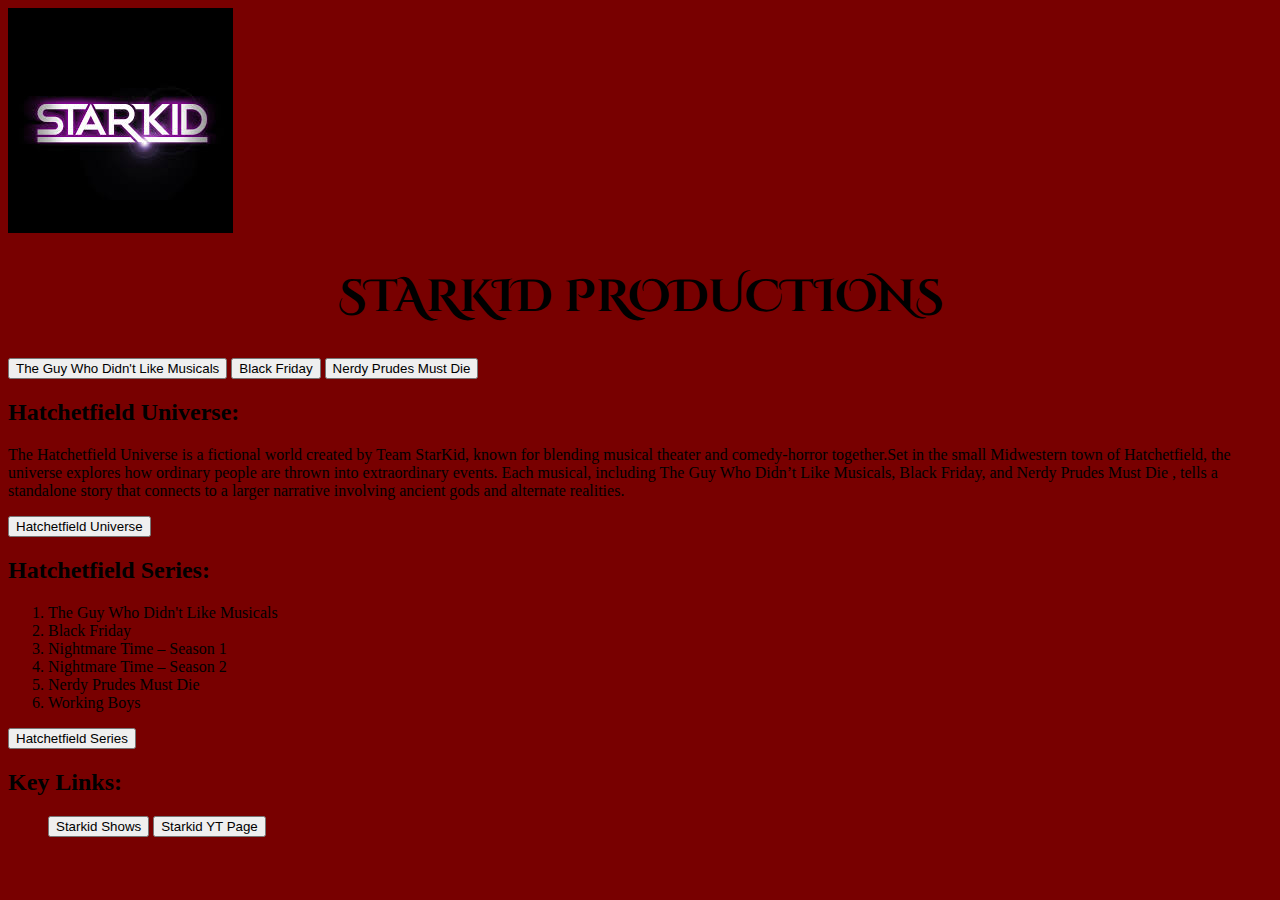
<file: index.html>
<!DOCTYPE html>
<html lang="en">
<head>
  <title>BLACK FRIDAY</title>
  <link rel="stylesheet" href="style.css">
</head>
<body>

  <div class="title-container">
  <img src="sk.jpeg" alt="Starkid Productions" class="title-img">
  <h1>STARKID PRODUCTIONS</h1>
</div>

  <div class="button-container">
    <button class="custom-btn" onclick="location.href='tgwdlm.html'">The Guy Who Didn't Like Musicals</button>
    <button class="custom-btn" onclick="location.href='bf.html'">Black Friday</button>
    <button class="custom-btn" onclick="location.href='npmd.html'">Nerdy Prudes Must Die</button>

  </div>

  <div class="main-container">
    <div class="plot" id="plot">
      <h2>Hatchetfield Universe:</h2>
      <p>The Hatchetfield Universe is a fictional world created by Team StarKid, known for blending musical theater and comedy-horror together.Set in the small Midwestern town of Hatchetfield, the universe explores how ordinary people are thrown into extraordinary events. Each musical, including The Guy Who Didn’t Like Musicals, Black Friday, and Nerdy Prudes Must Die , tells a standalone story that connects to a larger narrative involving ancient gods and alternate realities.</p>
      <button class="custom-btn"onclick="window.open('https://starkid.fandom.com/wiki/The_Hatchetfield_Universe', '_blank')">Hatchetfield Universe</button>    

    </div>

    <div class="universe" id="uni">
      <h2>Hatchetfield Series:</h2>
      <ol>
        <li>The Guy Who Didn't Like Musicals</li>
        <li>Black Friday</li>
        <li>Nightmare Time – Season 1</li>
        <li>Nightmare Time – Season 2</li>
        <li>Nerdy Prudes Must Die</li>
        <li>Working Boys</li>
      </ol>
      <button class="custom-btn"onclick="window.open('https://starkid.fandom.com/wiki/Category:The_Hatchetfield_Series', '_blank')">Hatchetfield Series</button>    

  </div>

  <div class="links" id="links">
      <h2>Key Links:</h2>
      <ul class="custom-list">
            <button class="custom-btn"onclick="window.open('https://www.teamstarkid.com/shows', '_blank')">Starkid Shows</button>    
            <button class="custom-btn"onclick="window.open('https://www.youtube.com/@starkid/featured', '_blank')">Starkid YT Page</button>    
  
      </ul>
    </div>
</body>
</html>
</file>
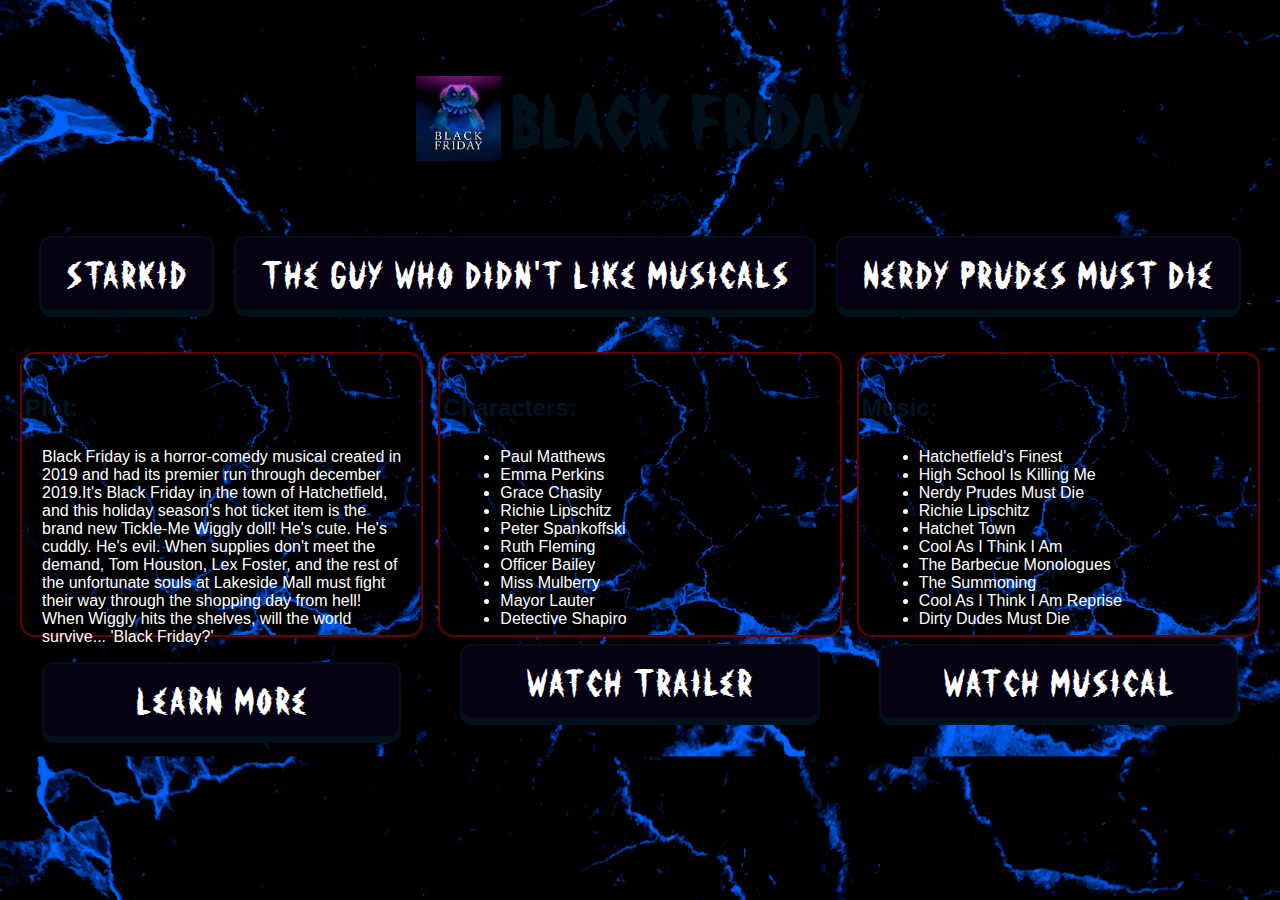
<file: bf.html>
<!DOCTYPE html>
<html lang="en">
<head>
  <title>BLACK FRIDAY</title>
  <link rel="stylesheet" href="bf.css">
</head>
<body>

  <div class="title-container">
  <img src="bf.jpeg" alt="Black Friday Image " class="title-img">
  <h1>BLACK FRIDAY</h1>
</div>

  <div class="button-container">
    <button class="custom-btn" onclick="location.href='index.html'">Starkid</button>
    <button class="custom-btn" onclick="location.href='tgwdlm.html'">The Guy Who Didn't Like Musicals</button>
    <button class="custom-btn" onclick="location.href='npmd.html'">Nerdy Prudes Must Die</button>

  </div>

  <div class="main-container">
    <div class="plot" id="plot">
      <h2>Plot:</h2>
      <p>Black Friday is a horror-comedy musical created in 2019 and had its premier run through december 2019.It's Black Friday in the town of Hatchetfield, and this holiday season's hot ticket item is the brand new Tickle-Me Wiggly doll! He's cute. He's cuddly. He's evil. When supplies don't meet the demand, Tom Houston, Lex Foster, and the rest of the unfortunate souls at Lakeside Mall must fight their way through the shopping day from hell! When Wiggly hits the shelves, will the world survive... 'Black Friday?'</p>
    <button class="custom-btn"onclick="window.open('https://starkid.fandom.com/wiki/Black_Friday', '_blank')">Learn More</button>    

    </div>

    <div class="characters" id="characters">
      <h2>Characters:</h2>
      <ul class="custom-list">
        <li>Paul Matthews</li>
        <li>Emma Perkins</li>
        <li>Grace Chasity</li>
        <li>Richie Lipschitz</li>
        <li>Peter Spankoffski</li>
        <li>Ruth Fleming</li>
        <li>Officer Bailey</li>
        <li>Miss Mulberry</li>
        <li>Mayor Lauter</li>
        <li>Detective Shapiro</li>
      </ul>
<button class="custom-btn"onclick="window.open('https://www.youtube.com/watch?v=I7q9Zc95XBo', '_blank')">Watch Trailer</button>    

    </div>

    <div class="music" id="music">
      <h2>Music:</h2>
      <ul class="custom-list">
        <li>Hatchetfield's Finest</li>
        <li>High School Is Killing Me</li>
        <li>Nerdy Prudes Must Die</li>
        <li>Richie Lipschitz</li>
        <li>Hatchet Town</li>
        <li>Cool As I Think I Am</li>
        <li>The Barbecue Monologues</li>
        <li>The Summoning</li>
        <li>Cool As I Think I Am Reprise</li>
        <li>Dirty Dudes Must Die</li>
      </ul>
<button class="custom-btn"onclick="window.open('https://youtu.be/Bqt4_tHLSB4?si=MCwlPR13Fe2tpNiv', '_blank')">Watch Musical</button>    
    </div>
  </div>

</body>
</html>
</file>
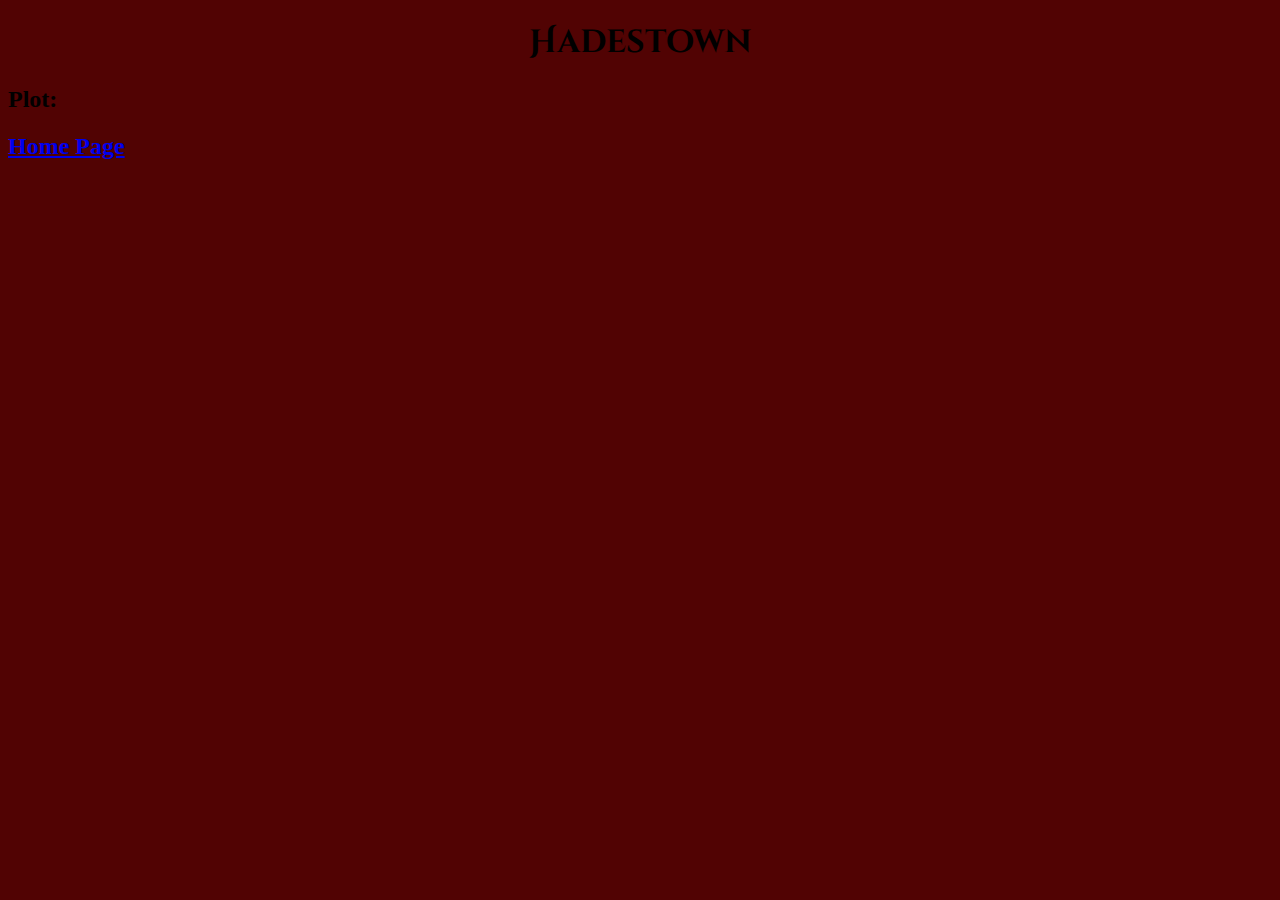
<file: Hadestown.html>
<!DOCTYPE html>
<html>
<head>
<title>Hadestown</title>
<link href = "hadestown.css" rel="stylesheet" type="text/css" >
</head>
<body>

<h1>Hadestown</h1>
<h2>Plot:<h2>


</body>
</html>
<a href="Index.html">Home Page</a>
</file>
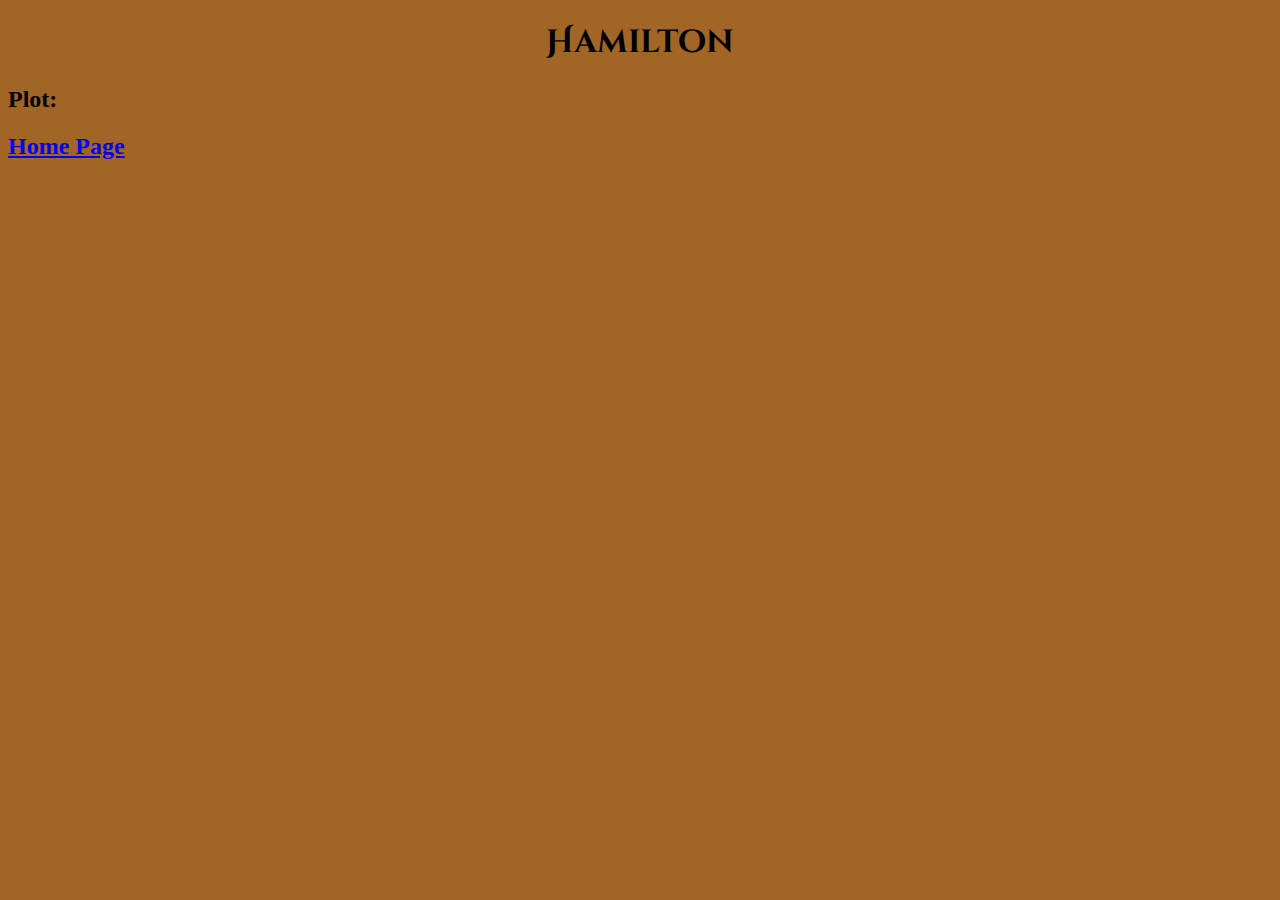
<file: Hamilton.html>
<!DOCTYPE html>
<html>
<head>
<title>Hamilton</title>
<link href = "Hamilton.css" rel="stylesheet" type="text/css" >
</head>
<body>

<h1>Hamilton</h1>
<h2>Plot:<h2>


</body>
</html>
<a href="Index.html">Home Page</a>
</file>
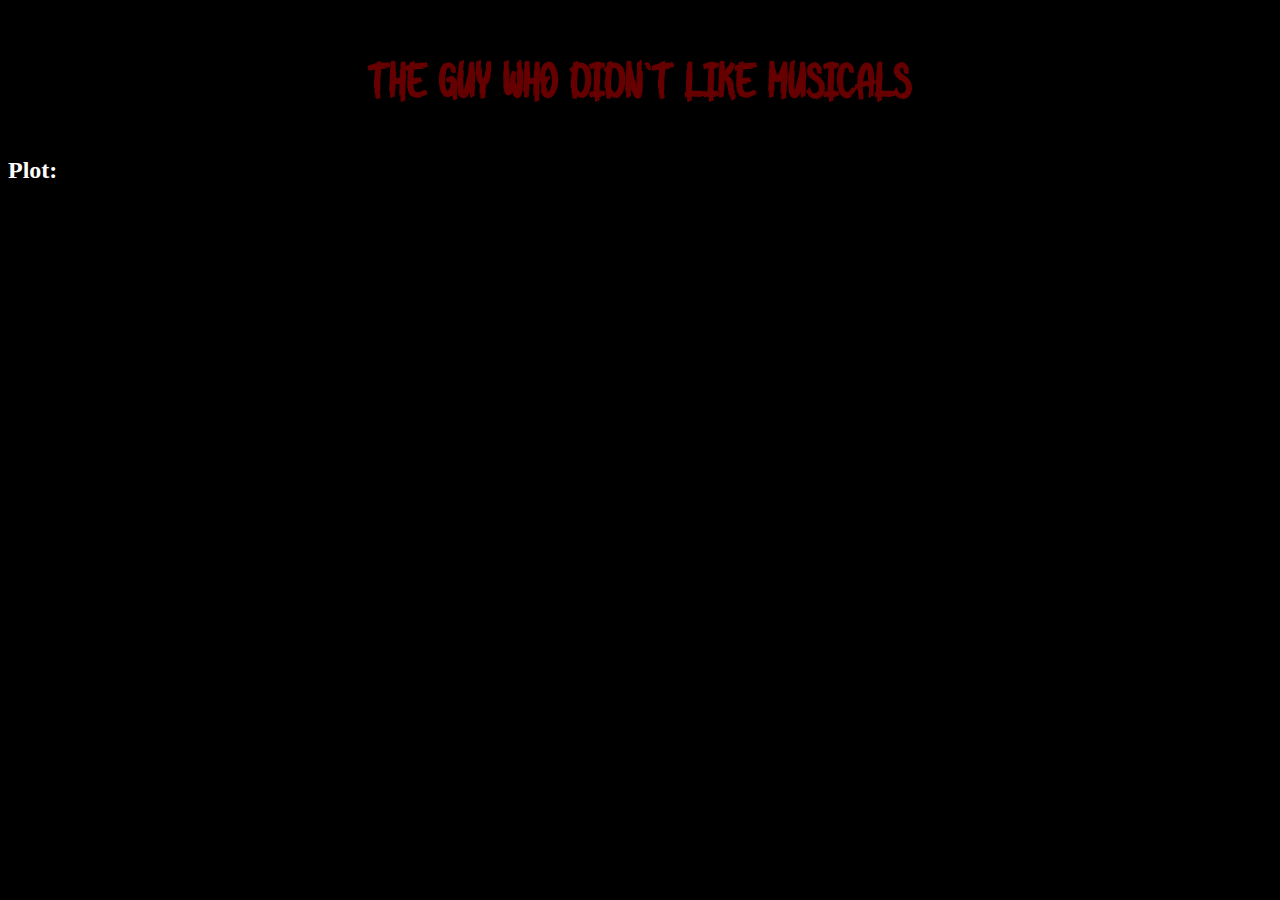
<file: tgwdlm.html>
<!DOCTYPE html>
<html lang="en">
<head>
    <title>TGWDLM</title>
    <link href="tgwdlm.css" rel="stylesheet" type="text/css">
</head>
<body>
    
<h1>The Guy Who Didn't Like Musicals</h1>
<h2>Plot:</h2>

</body>
</html>
</file>
<file: style.css>
@font-face {
  font-family: TitleFont; 
  src: url(hamilton_title_font.ttf); 
}

h1{
    text-align: center;
    font-family:TitleFont;
    font-size: 45px;
}

body {

  background-color: rgb(120, 0, 0);
}

.mycontainer {
  width:100%;
  overflow:auto;
}
.mycontainer div {
  width:33%;
  float:left;
}
</file>
<file: bf.css>
@font-face {
  font-family: TitleFont; 
  src: url(bf.ttf); 
}

body {
  background-image: url("bfbg.jpg");
  background-size: cover;
  background-position: center;
  margin: 0;
  padding: 0;
  font-family: Arial, sans-serif;
}
.title-container {
  display: flex;
  align-items: center;    
  justify-content: center;  
  gap: 10px;               
  margin-top: 20px;
}
.title-img {
  width: 85px;             
  height: 85px;
  object-fit: contain;
}
h1 {
  text-align: center;
  font-family: TitleFont;
  font-size: 77px;
  color:#00111c;
}

.button-container {
  display: flex;
  justify-content: center;
  gap: 20px;
  margin: 20px 0; 
  flex-wrap: wrap;
}

.custom-btn {
  background-color: #060113;
  color: #fff;
  font-family: TitleFont, Arial, sans-serif;
  font-size: 40px;
  padding: 12px 25px;
  border: 2px solid #00111c;
  border-radius: 12px;
  cursor: pointer;
  box-shadow: 0 5px 0 #00111c;
  transition: all 0.3s ease;
}

.custom-btn:hover {
  background-color: #060113;
  transform: translateY(-3px);
  box-shadow: 0 8px 0 #00111c;
}

.custom-btn:active {
  transform: translateY(0);
  box-shadow: 0 3px 0 #550000;
}

h2 {
  color: #001523; 
  margin-bottom: 10px;
  font-weight: bold;
  margin-left: -17px;
}

.main-container {
  display: flex;
  justify-content: center; 
  align-items: flex-start; 
  gap: 15px; 
  flex-wrap: wrap; 
  padding: 20px;
}

.plot, .characters, .music {
  background-image: url(bfbg.jpg);
  background-size: cover;
  background-position: center;
  color: rgb(255, 255, 255);
  flex: 1 1 300px;  
  padding: 20px;
  border: 2px solid rgb(102, 0, 0);
  border-radius: 15px;
  display: flex;      
  flex-direction: column;
  width: 300px;       
  height: 285px;      
  box-sizing: border-box; 
}
</file>
<file: hadestown.css>
body {
  background-color:rgb(81,3,3);
}
@font-face {
    font-family: myfont;
    src: url(hamilton_title_font.ttf);
}

h1{
    text-align: center;
    font-family: myFont;
}
</file>
<file: Hamilton.css>
body {
  background-color:rgb(161,101,38);
}
@font-face {
    font-family: myfont;
    src: url(hamilton_title_font.ttf);
}

h1{
    text-align: center;
    font-family: myFont;
}
</file>
<file: tgwdlm.css>
@font-face {
  font-family: TitleFont; 
  src: url(font3.otf); 
}

h1{
    text-align: center;
    font-family:TitleFont;
    font-size: 70px;
    color: rgb(102, 0, 0);
}

h2{
  color:white;
}
.plot {
  background-size: cover;
  background-position: center;
}

body {

  background-color: rgb(0,0,0);
}
</file>
